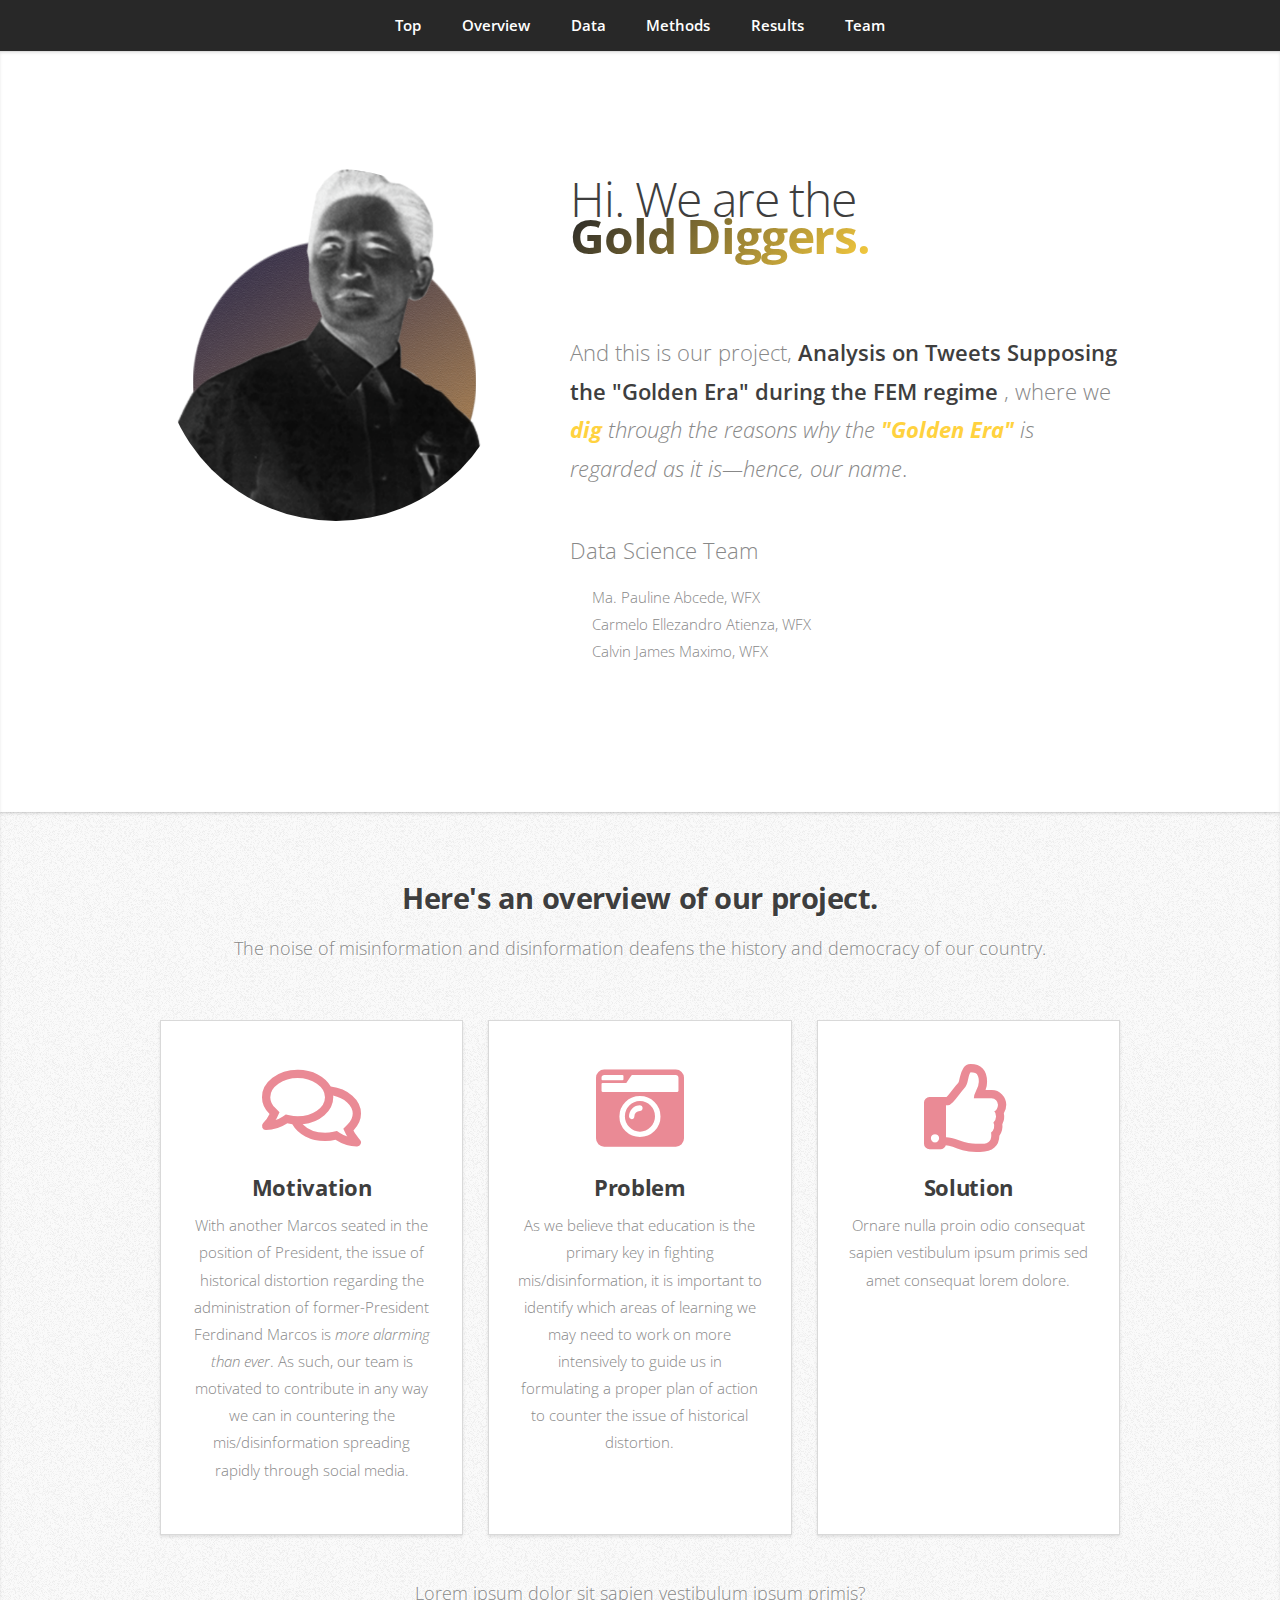
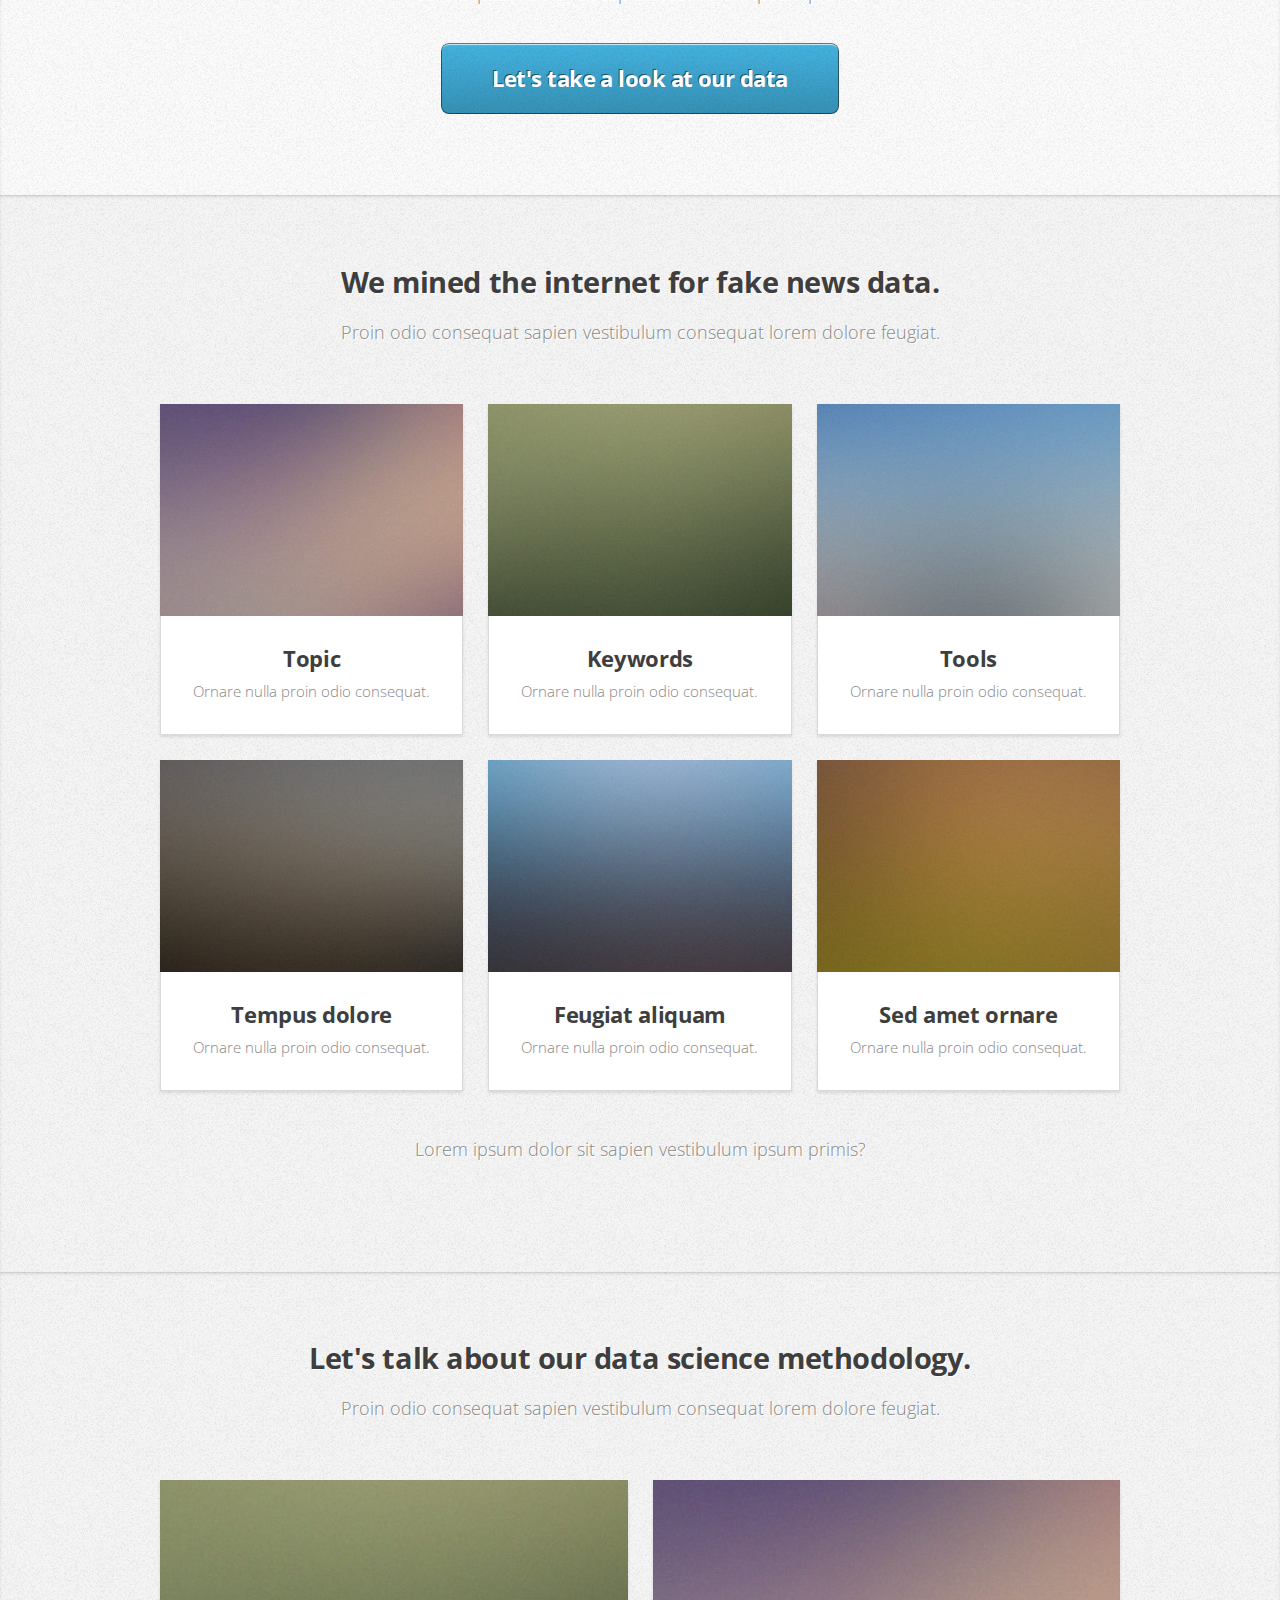
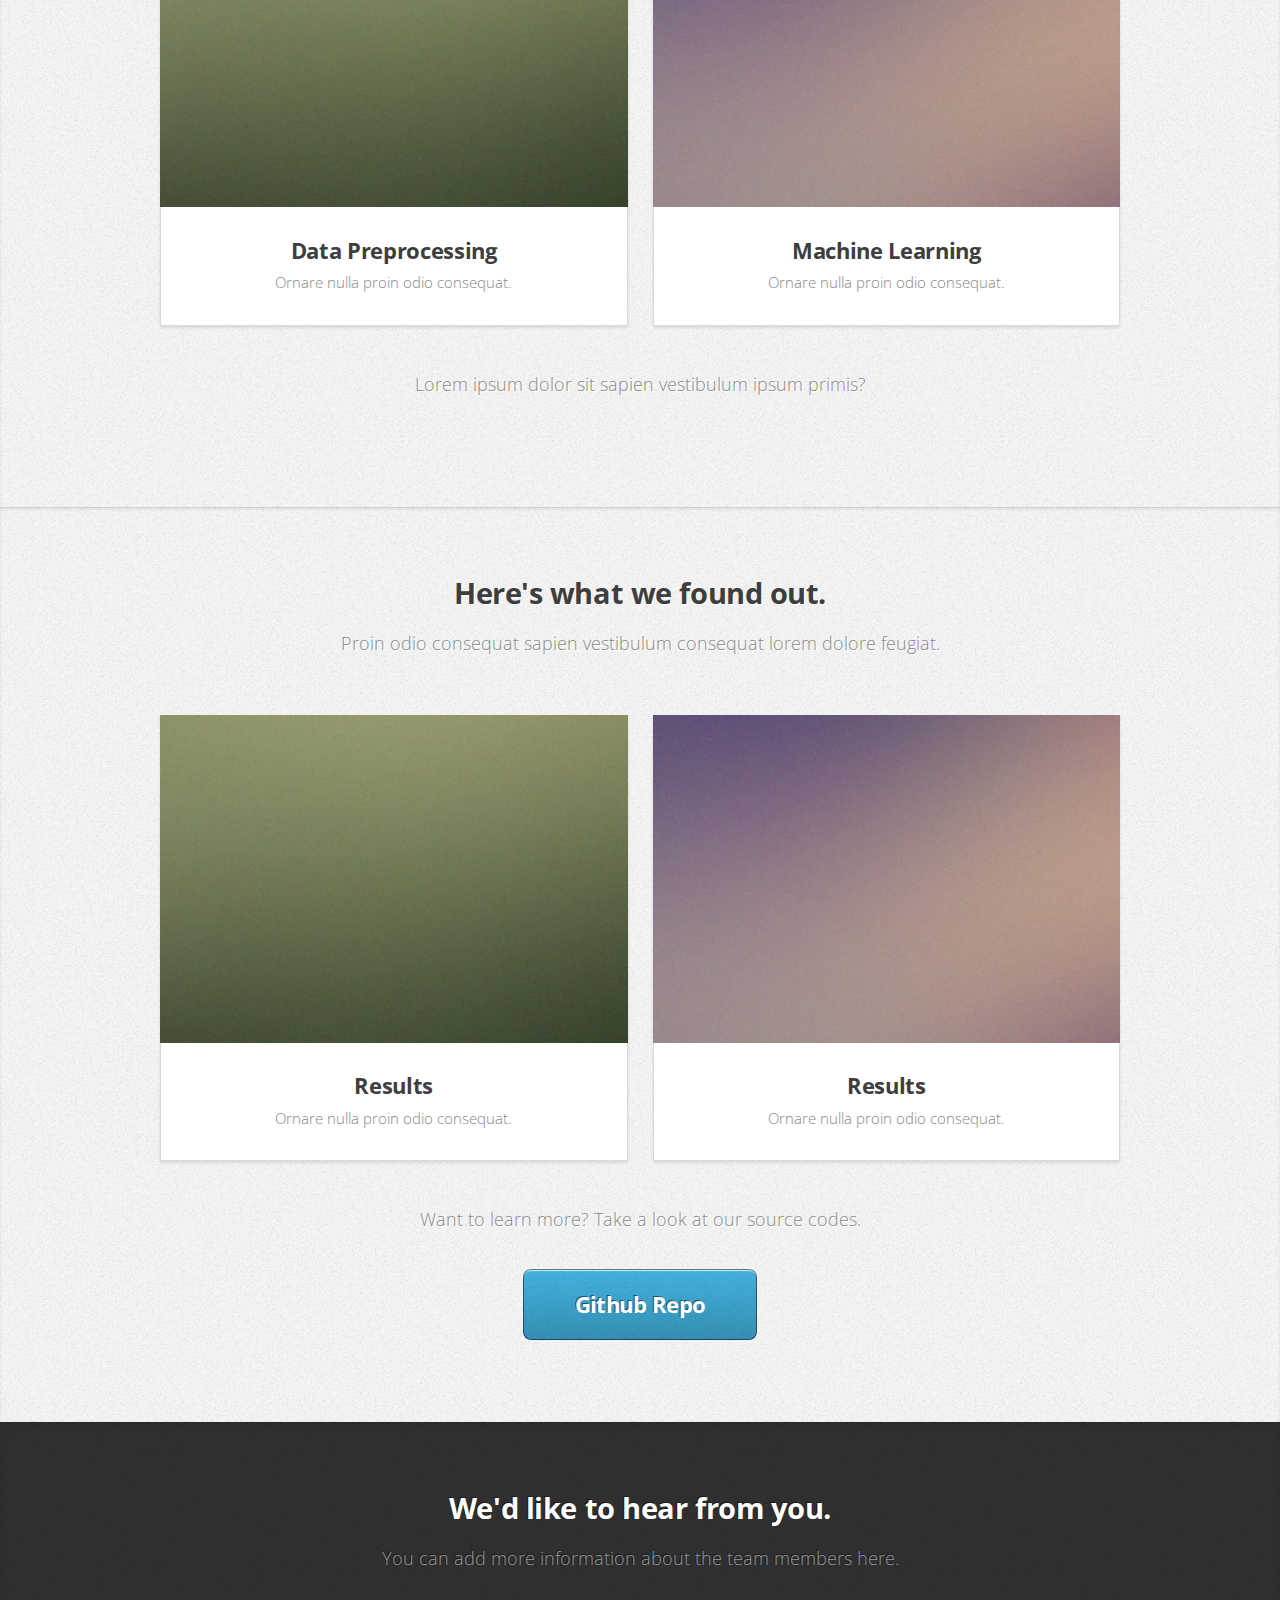
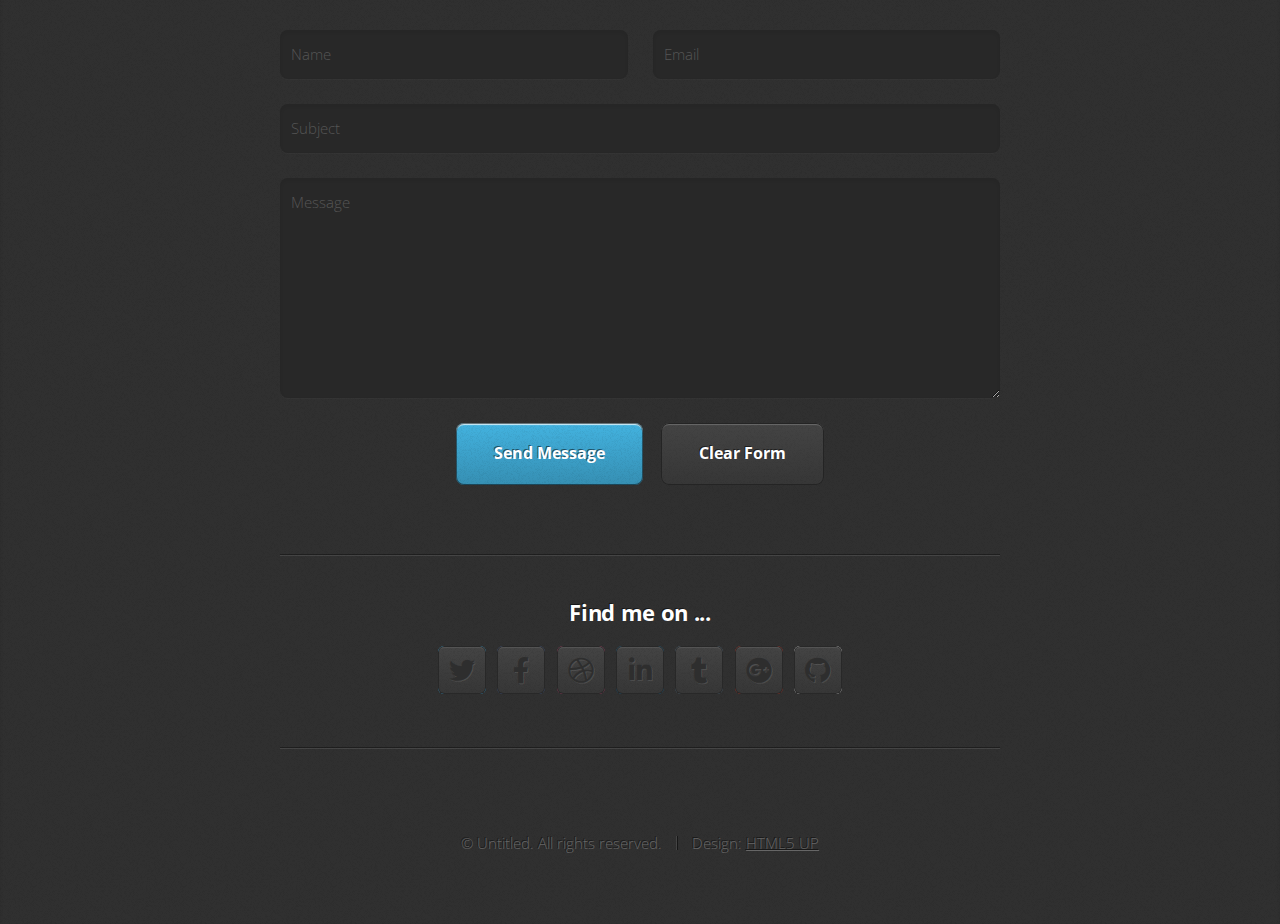
<file: index.html>
<!DOCTYPE HTML>
<!--
	Miniport by HTML5 UP
	html5up.net | @ajlkn
	Free for personal and commercial use under the CCA 3.0 license (html5up.net/license)
-->
<html>
	<head>
		<title>PH Twitter Fake News Analysis</title>
		<meta charset="utf-8" />
		<meta name="viewport" content="width=device-width, initial-scale=1, user-scalable=no" />
		<link rel="stylesheet" href="assets/css/main.css" />
		<link rel="icon" type="image/x-icon" href="images/CS132-LOGO.png">
	</head>
	<body class="is-preload">

		<!-- Nav -->
			<nav id="nav">
				<ul class="container">
					<li><a href="#top">Top</a></li>
					<li><a href="#overview">Overview</a></li>
					<li><a href="#data">Data</a></li>
					<li><a href="#methods">Methods</a></li>
					<li><a href="#results">Results</a></li>
					<li><a href="#team">Team</a></li>
				</ul>
			</nav>

		<!-- Home -->
			<article id="top" class="wrapper style1">
				<div class="container">
					<div class="row">
						<div class="col-4 col-5-large col-12-medium">
							<span class="image fit"><img src="images/CS132-LOGO.png" alt="" /></span>
						</div>
						<div class="col-8 col-7-large col-12-medium">
							<header>
								<h1>Hi. We are the <strong class = "gold-gradient hover-underline-animation">Gold Diggers.</strong></h1>
							</header>
							<p>
								And this is our project, <strong>Analysis on Tweets Supposing the "Golden Era" during the FEM regime </strong>, where we <em><span class = "gold">dig</span> through the reasons why the <span class = "gold">"Golden Era"</span> is regarded as it is—hence, our name</em>. 
							</p>
							<p>Data Science Team</p>
							<ul style="list-style-type:none; margin-top:-30px;">
							  <li>Ma. Pauline Abcede, WFX</li>
							  <li>Carmelo Ellezandro Atienza, WFX</li>
							  <li>Calvin James Maximo, WFX</li>
							</ul>
						</div>
					</div>
				</div>
			</article>

		<!-- Overview -->
			<article id="overview" class="wrapper style2">
				<div class="container">
					<header>
						<h2>Here's an overview of our project.</h2>
						<p>The noise of misinformation and disinformation deafens the history and democracy of our country.</p>
					</header>
					<div class="row aln-center">
						<div class="col-4 col-6-medium col-12-small">
							<section class="box style1" style = "height:100%">
								<span class="icon featured fa-comments"></span>
								<h3>Motivation</h3>
								<p>
									With another Marcos seated in the position of President, the issue of historical distortion regarding the administration of former-President Ferdinand Marcos
									is <em>more alarming than ever</em>. As such, our team is motivated to contribute in any way we can in countering the mis/disinformation spreading rapidly through social media.
								</p>
							</section>
						</div>
						<div class="col-4 col-6-medium col-12-small">
							<section class="box style1" style = "height:100%">
								<span class="icon solid featured fa-camera-retro"></span>
								<h3>Problem</h3>
								<p>As we believe that education is the primary key in fighting mis/disinformation, 
									it is important to identify which areas of learning we may need to work on more intensively to guide us in formulating a proper plan of action to counter the issue of historical distortion. 
								</p>
							</section>
						</div>
						<div class="col-4 col-6-medium col-12-small container">
							<section class="box style1" style = "height:100%">
								<span class="icon featured fa-thumbs-up"></span>
								<h3>Solution</h3>
								<p>Ornare nulla proin odio consequat sapien vestibulum ipsum primis sed amet consequat lorem dolore.</p>
							</section>
						</div>
					</div>
					<footer>
						<p>Lorem ipsum dolor sit sapien vestibulum ipsum primis?</p>
						<a href="#portfolio" class="button large scrolly">Let's take a look at our data</a>
					</footer>
				</div>
			</article>

		<!-- Data -->
			<article id="data" class="wrapper style3">
				<div class="container">
					<header>
						<h2>We mined the internet for fake news data.</h2>
						<p>Proin odio consequat  sapien vestibulum consequat lorem dolore feugiat.</p>
					</header>
					<div class="row">
						<div class="col-4 col-6-medium col-12-small">
							<article class="box style2">
								<a href="#" class="image featured"><img src="images/pic01.jpg" alt="" /></a>
								<h3><a href="#">Topic</a></h3>
								<p>Ornare nulla proin odio consequat.</p>
							</article>
						</div>
						<div class="col-4 col-6-medium col-12-small">
							<article class="box style2">
								<a href="#" class="image featured"><img src="images/pic02.jpg" alt="" /></a>
								<h3><a href="#">Keywords</a></h3>
								<p>Ornare nulla proin odio consequat.</p>
							</article>
						</div>
						<div class="col-4 col-6-medium col-12-small">
							<article class="box style2">
								<a href="#" class="image featured"><img src="images/pic03.jpg" alt="" /></a>
								<h3><a href="#">Tools</a></h3>
								<p>Ornare nulla proin odio consequat.</p>
							</article>
						</div>
						<div class="col-4 col-6-medium col-12-small">
							<article class="box style2">
								<a href="#" class="image featured"><img src="images/pic04.jpg" alt="" /></a>
								<h3><a href="#">Tempus dolore</a></h3>
								<p>Ornare nulla proin odio consequat.</p>
							</article>
						</div>
						<div class="col-4 col-6-medium col-12-small">
							<article class="box style2">
								<a href="#" class="image featured"><img src="images/pic05.jpg" alt="" /></a>
								<h3><a href="#">Feugiat aliquam</a></h3>
								<p>Ornare nulla proin odio consequat.</p>
							</article>
						</div>
						<div class="col-4 col-6-medium col-12-small">
							<article class="box style2">
								<a href="#" class="image featured"><img src="images/pic06.jpg" alt="" /></a>
								<h3><a href="#">Sed amet ornare</a></h3>
								<p>Ornare nulla proin odio consequat.</p>
							</article>
						</div>
					</div>
					<footer>
						<p>Lorem ipsum dolor sit sapien vestibulum ipsum primis?</p>
					</footer>
				</div>
			</article>

			<!-- Methods -->
			<article id="methods" class="wrapper style3">
				<div class="container">
					<header>
						<h2>Let's talk about our data science methodology.</h2>
						<p>Proin odio consequat  sapien vestibulum consequat lorem dolore feugiat.</p>
					</header>
					<div class="row">
						<div class="col-6 col-6-medium col-12-small">
							<article class="box style2">
								<a href="#" class="image featured"><img src="images/pic02.jpg" alt="" /></a>
								<h3><a href="#">Data Preprocessing</a></h3>
								<p>Ornare nulla proin odio consequat.</p>
							</article>
						</div>
						<div class="col-6 col-6-medium col-12-small">
							<article class="box style2">
								<a href="#" class="image featured"><img src="images/pic01.jpg" alt="" /></a>
								<h3><a href="#">Machine Learning</a></h3>
								<p>Ornare nulla proin odio consequat.</p>
							</article>
						</div>
					</div>
					<footer>
						<p>Lorem ipsum dolor sit sapien vestibulum ipsum primis?</p>
					</footer>
				</div>
			</article>

			<!-- Results -->
			<article id="results" class="wrapper style3">
				<div class="container">
					<header>
						<h2>Here's what we found out.</h2>
						<p>Proin odio consequat  sapien vestibulum consequat lorem dolore feugiat.</p>
					</header>
					<div class="row">
						<div class="col-6 col-6-medium col-12-small">
							<article class="box style2">
								<a href="#" class="image featured"><img src="images/pic02.jpg" alt="" /></a>
								<h3><a href="#">Results</a></h3>
								<p>Ornare nulla proin odio consequat.</p>
							</article>
						</div>
						<div class="col-6 col-6-medium col-12-small">
							<article class="box style2">
								<a href="#" class="image featured"><img src="images/pic01.jpg" alt="" /></a>
								<h3><a href="#">Results</a></h3>
								<p>Ornare nulla proin odio consequat.</p>
							</article>
						</div>
					</div>
					<footer>
						<p>Want to learn more? Take a look at our source codes.</p>
						<a href="https://github.com/aritako/cs132-g36" class="button large scrolly">Github Repo</a>
					</footer>
				</div>
			</article>

		<!-- Team -->
			<article id="team" class="wrapper style4">
				<div class="container medium">
					<header>
						<h2>We'd like to hear from you.</h2>
						<p>You can add more information about the team members here.</p>
					</header>
					<div class="row">
						<div class="col-12">
							<form method="post" action="#">
								<div class="row">
									<div class="col-6 col-12-small">
										<input type="text" name="name" id="name" placeholder="Name" />
									</div>
									<div class="col-6 col-12-small">
										<input type="text" name="email" id="email" placeholder="Email" />
									</div>
									<div class="col-12">
										<input type="text" name="subject" id="subject" placeholder="Subject" />
									</div>
									<div class="col-12">
										<textarea name="message" id="message" placeholder="Message"></textarea>
									</div>
									<div class="col-12">
										<ul class="actions">
											<li><input type="submit" value="Send Message" /></li>
											<li><input type="reset" value="Clear Form" class="alt" /></li>
										</ul>
									</div>
								</div>
							</form>
						</div>
						<div class="col-12">
							<hr />
							<h3>Find me on ...</h3>
							<ul class="social">
								<li><a href="#" class="icon brands fa-twitter"><span class="label">Twitter</span></a></li>
								<li><a href="#" class="icon brands fa-facebook-f"><span class="label">Facebook</span></a></li>
								<li><a href="#" class="icon brands fa-dribbble"><span class="label">Dribbble</span></a></li>
								<li><a href="#" class="icon brands fa-linkedin-in"><span class="label">LinkedIn</span></a></li>
								<li><a href="#" class="icon brands fa-tumblr"><span class="label">Tumblr</span></a></li>
								<li><a href="#" class="icon brands fa-google-plus"><span class="label">Google+</span></a></li>
								<li><a href="#" class="icon brands fa-github"><span class="label">Github</span></a></li>
								<!--
								<li><a href="#" class="icon solid fa-rss"><span>RSS</span></a></li>
								<li><a href="#" class="icon brands fa-instagram"><span>Instagram</span></a></li>
								<li><a href="#" class="icon brands fa-foursquare"><span>Foursquare</span></a></li>
								<li><a href="#" class="icon brands fa-skype"><span>Skype</span></a></li>
								<li><a href="#" class="icon brands fa-soundcloud"><span>Soundcloud</span></a></li>
								<li><a href="#" class="icon brands fa-youtube"><span>YouTube</span></a></li>
								<li><a href="#" class="icon brands fa-blogger"><span>Blogger</span></a></li>
								<li><a href="#" class="icon brands fa-flickr"><span>Flickr</span></a></li>
								<li><a href="#" class="icon brands fa-vimeo"><span>Vimeo</span></a></li>
								-->
							</ul>
							<hr />
						</div>
					</div>
					<footer>
						<ul id="copyright">
							<li>&copy; Untitled. All rights reserved.</li><li>Design: <a href="http://html5up.net">HTML5 UP</a></li>
						</ul>
					</footer>
				</div>
			</article>

		<!-- Scripts -->
			<script src="assets/js/jquery.min.js"></script>
			<script src="assets/js/jquery.scrolly.min.js"></script>
			<script src="assets/js/browser.min.js"></script>
			<script src="assets/js/breakpoints.min.js"></script>
			<script src="assets/js/util.js"></script>
			<script src="assets/js/main.js"></script>

	</body>
</html>
</file>
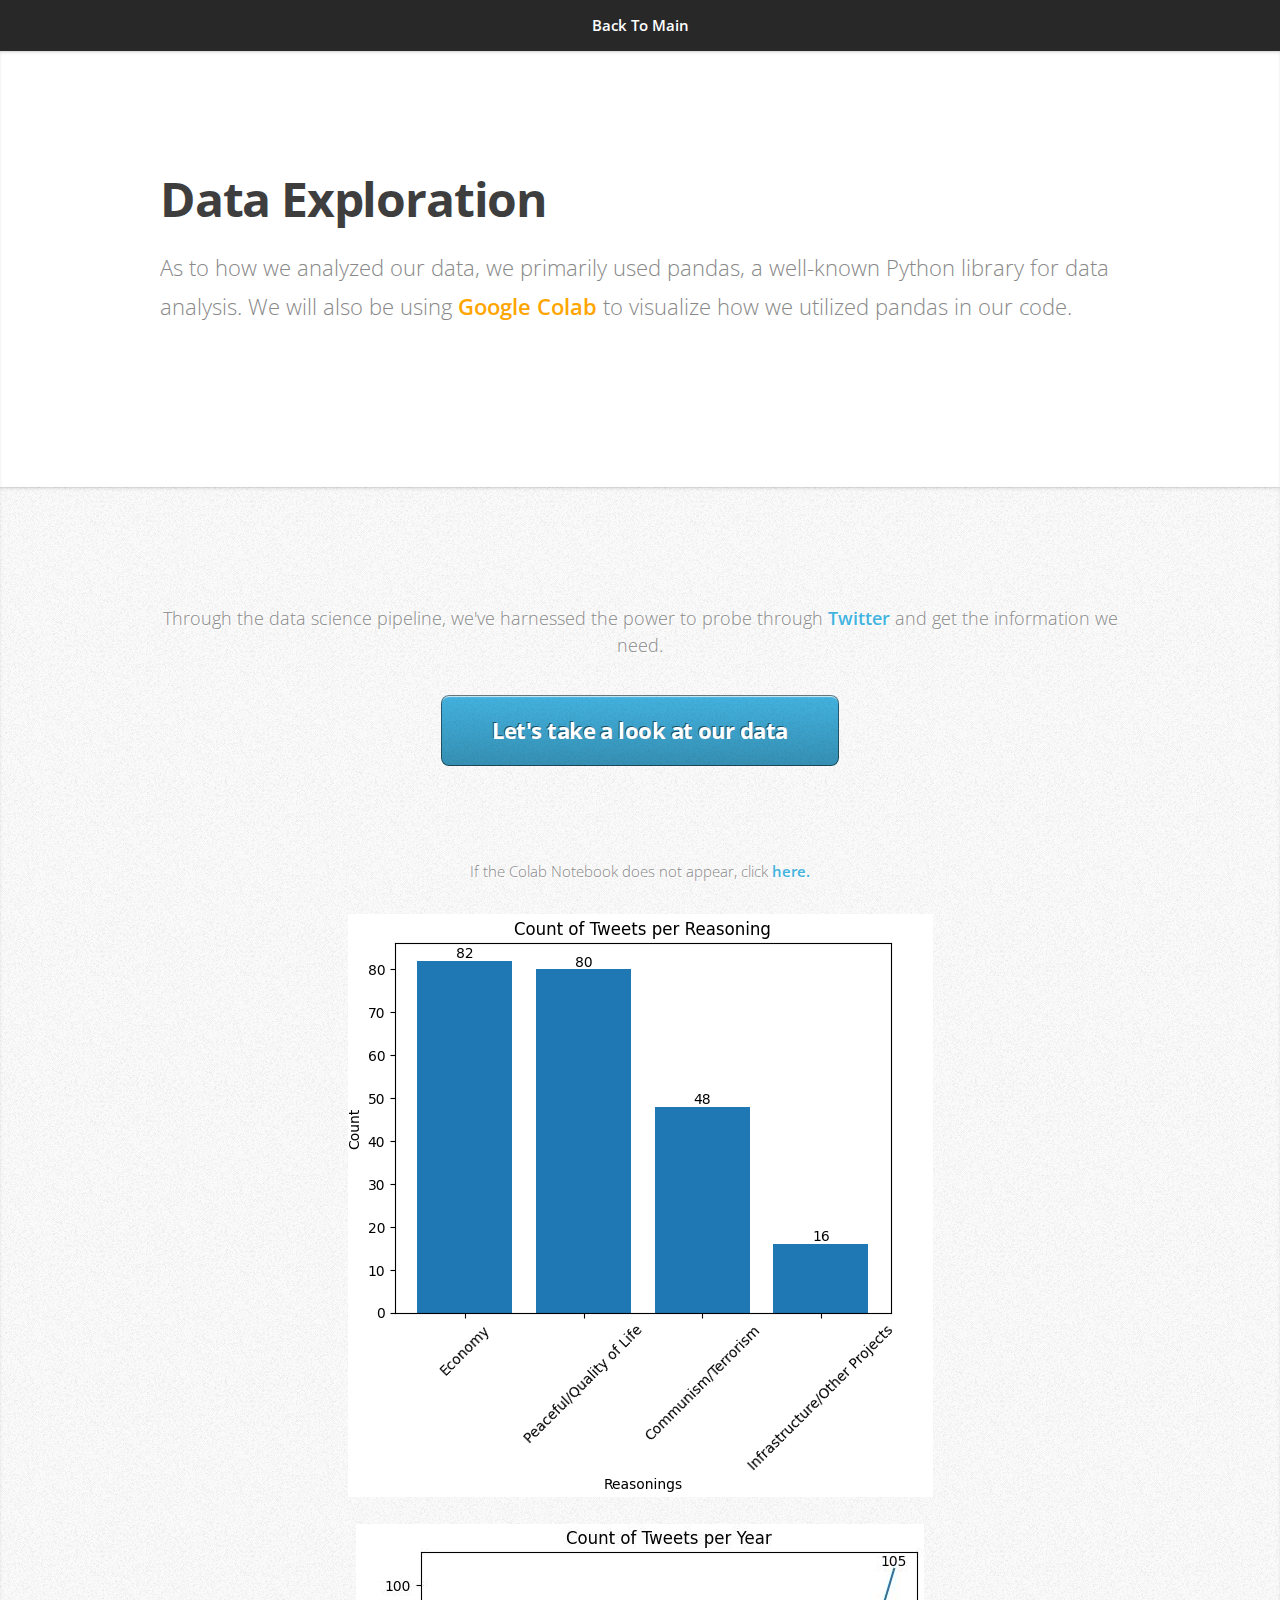
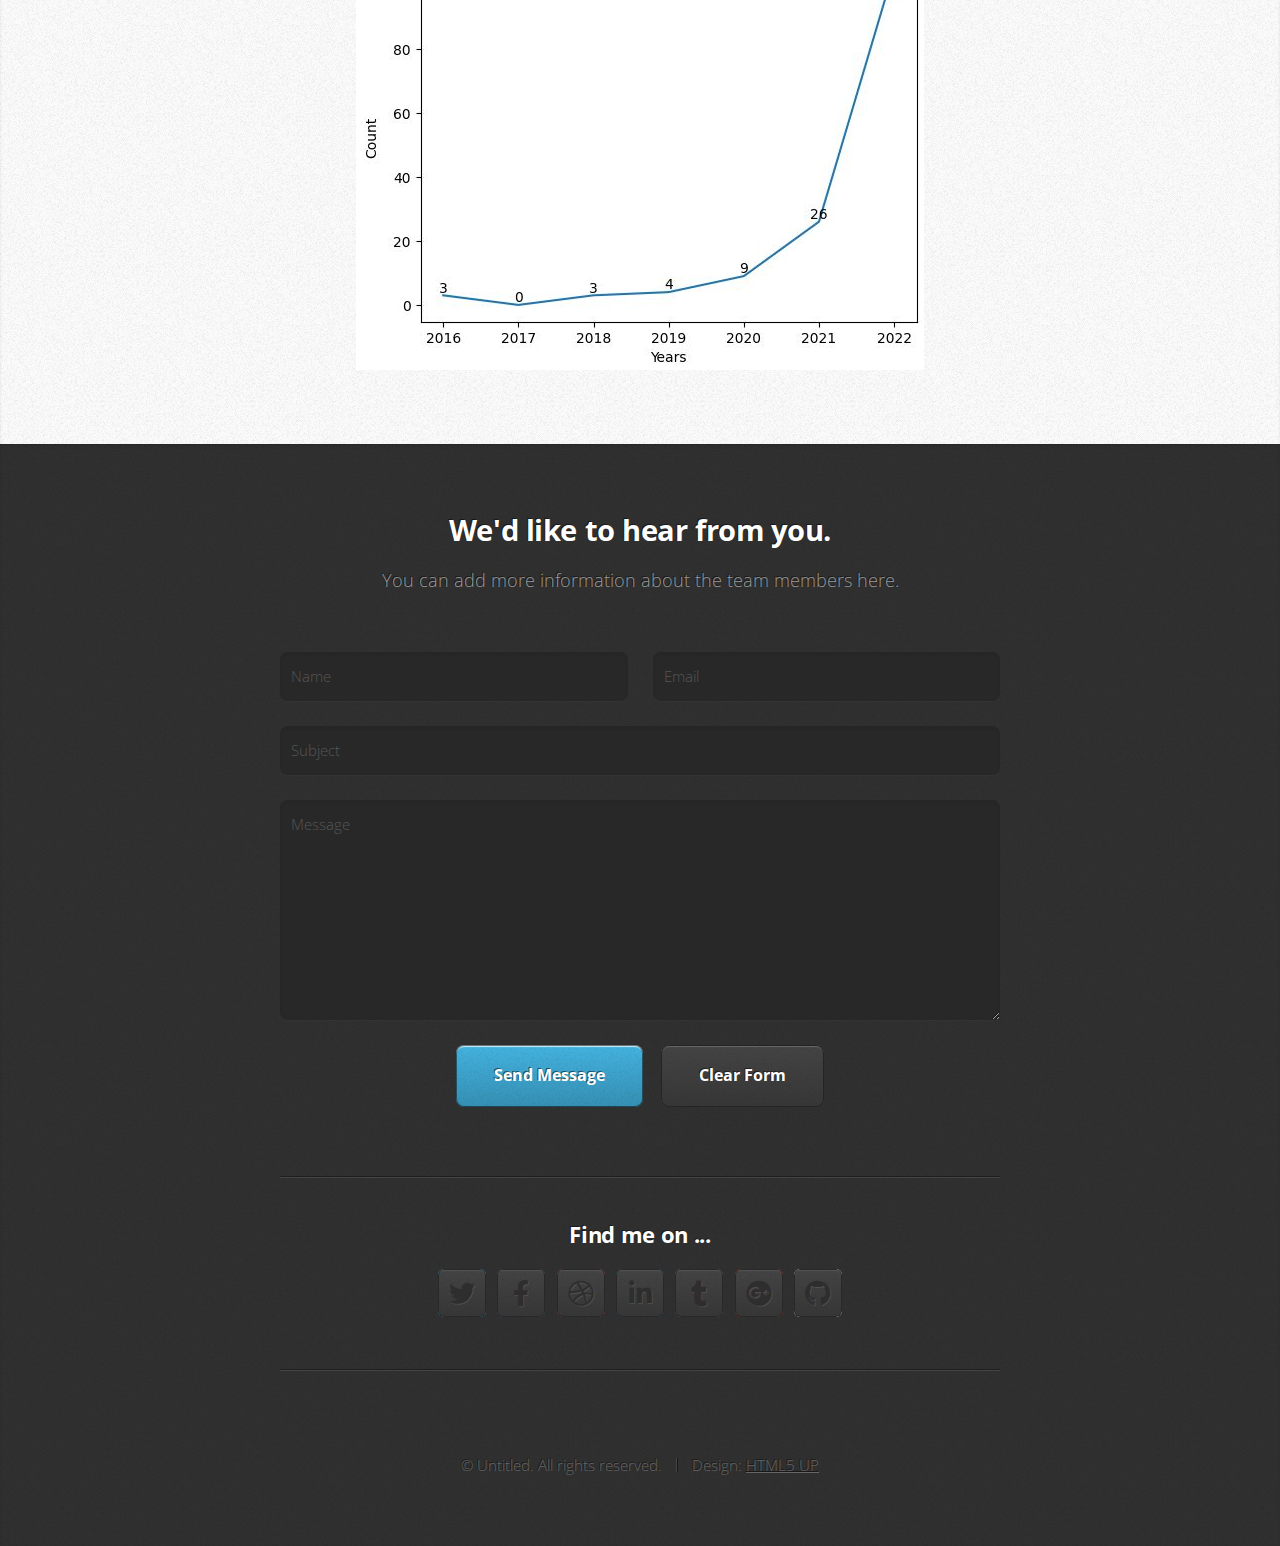
<file: data_exploration.html>
<!DOCTYPE HTML>
<!--
	Miniport by HTML5 UP
	html5up.net | @ajlkn
	Free for personal and commercial use under the CCA 3.0 license (html5up.net/license)
-->
<html>
	<head>
		<title>PH Twitter Fake News Analysis</title>
		<meta charset="utf-8" />
		<meta name="viewport" content="width=device-width, initial-scale=1, user-scalable=no" />
		<link rel="stylesheet" href="assets/css/main.css" />
		<link rel="icon" type="image/x-icon" href="images/CS132-LOGO.png">
	</head>
	<style type="text/css">
		/* Set width to 600px, and center box */
		.gist {
		margin-left: auto;
		margin-right: auto;
		width: 100% !important;
		height: 500px;
		}
		
		/* Limit height and width of script box, and enable scrollbars */
		.gist-data {
			height:250px;
			overflow-y: visible;
			width: 100%;
			height: 500px;
			overflow-x: visible;
		}
	</style>
	<body class="is-preload">

		<!-- Nav -->
			<nav id="nav">
				<ul class="container">
					<li><a href="index.html#methods">Back To Main</a></li>
				</ul>
			</nav>

		<!-- Home -->
			<article id="top" class="wrapper style1">
				<div class="container">
					<div class="row">
						<h1><strong>Data Exploration</strong></h1>
					</div>
					<div class="row">
						<p>As to how we analyzed our data, we primarily used <code>pandas</code>, 
							a well-known Python library for data analysis. We will also be using 
							<span style = "color:orange;font-weight: 600;">Google Colab</span> to visualize
							how we utilized <code>pandas</code> in our code.
						</p>
					</div>
				</div>
			</article>
			
		<!-- Overview -->
			<article id="overview" class="wrapper style2" >
				<div class="container">
					<footer>
						<p>Through the data science pipeline, we've harnessed the power to probe through 
							<a href = "https://twitter.com/home" style = "text-decoration: none; font-weight: 600;">Twitter</a> 
							and get the information we need.
						</p>
						<a href="https://docs.google.com/spreadsheets/d/1MHcIRTNmKmb6DngndRu0EYCh4d4RrkaeGGLXeOc9lug/edit?usp=sharing" class="button large scrolly">Let's take a look at our data</a>
						<br><br>
					</footer>


					<div class="row aln-center">
							<script src="https://gist.github.com/aritako/6c756e6d8200087c8fc91480f33b26e3.js" ></script>
					</div>
					<br><br><br>
					<div class="row aln-center">
						<p>If the Colab Notebook does not appear, click <a href = "https://colab.research.google.com/gist/aritako/6c756e6d8200087c8fc91480f33b26e3/group-36-data-exploration.ipynb" style = "text-decoration: none; font-weight: 600;">here.</a></p>
					</div>
					<div class="row aln-center">
						<img src = 'images/bar_graph.jpg'>
					</div>
					<br>
					<div class="row aln-center">
						<img src = 'images/line_graph.JPG'>
					</div>
				</div>
			</article>
			<!--
			<article id="overview" class="wrapper style2">
				<header>
					<h2>Preprocessing</h2>
					<p>Before we can derive valuable information from our collected data, 
						we must preprocess our data to make it suitable for analysis.
						Note that these expound upon the decisions we made in explorating the data
						on our Colab notebook.
					</p>
				</header>
				<div class="row aln-center">
					<div class="col-4 col-6-medium col-12-small" id ="prob-form-box">
						<section class="box style1" style = "height:100%">
							<h3>Null Columns</h3>
							<h3 class = "prob-form">
								First, we identified the columns which contained empty cells (shown in the output). Then, we decided to drop these columns since we will not be able to obtain any notable data from them.
							</h3>
							<br>
							<h3>Imputing Null Values</h3>
							<h3 class = "prob-form">
								We first identified which columns our missing values belonged to. After discovering that they belonged to the “Location”, “Rating”, and “Remarks” columns, we decided to fill out the empty cells in our “Location” and “Remarks” with “N/A” values since it is possible to not have values for these columns. Meanwhile, for missing values in the “Rating” column, since there are only 2 of them, we manually went back to these samples and filled in these cells with their appropriate values.
							</h3>
						</section>
					</div>
				</div>
				<div class="row aln-center">
					<div class="col-4 col-6-medium col-12-small" id ="prob-form-box">
						<section class="box style1" style = "height:100%">
							<h3>Hypothesis</h3>
							<h3 class = "prob-form">
								The dis/misinformative tweets were <span class = "gold">most likely to claim the strong government opposition against communism</span> during the FEM regime, 
								which led to the supposed “Golden era.”
							</h3>
						</section>
					</div>
				</div>
				<div class="row aln-center">
					<div class="col-4 col-6-medium col-12-small" id ="prob-form-box">
						<section class="box style1" style = "height:100%">
							<h3>Null Hypothesis</h3>
							<h3 class = "prob-form">
								The dis/misinformative tweets were <span class = "gold">equally likely to claim various reasons </span>that led to the supposed “Golden era” during the FEM regime.
							</h3>
						</section>
					</div>
				</div>
				<div class="row aln-center">
					<div class="col-4 col-6-medium col-12-small" id ="prob-form-box">
						<section class="box style1" style = "height:100%">
							<h3>Solution</h3>
							<h3 class = "prob-form">
								Collect dis/misinformative tweets, identify each tweet's main reason for their claim, and tally and rank their reasons according to frequency.
							</h3>
						</section>
					</div>
				</div>
			</article>
			-->
		<!-- Team -->
			<article id="team" class="wrapper style4">
				<div class="container medium">
					<header>
						<h2>We'd like to hear from you.</h2>
						<p>You can add more information about the team members here.</p>
					</header>
					<div class="row">
						<div class="col-12">
							<form method="post" action="#">
								<div class="row">
									<div class="col-6 col-12-small">
										<input type="text" name="name" id="name" placeholder="Name" />
									</div>
									<div class="col-6 col-12-small">
										<input type="text" name="email" id="email" placeholder="Email" />
									</div>
									<div class="col-12">
										<input type="text" name="subject" id="subject" placeholder="Subject" />
									</div>
									<div class="col-12">
										<textarea name="message" id="message" placeholder="Message"></textarea>
									</div>
									<div class="col-12">
										<ul class="actions">
											<li><input type="submit" value="Send Message" /></li>
											<li><input type="reset" value="Clear Form" class="alt" /></li>
										</ul>
									</div>
								</div>
							</form>
						</div>
						<div class="col-12">
							<hr />
							<h3>Find me on ...</h3>
							<ul class="social">
								<li><a href="#" class="icon brands fa-twitter"><span class="label">Twitter</span></a></li>
								<li><a href="#" class="icon brands fa-facebook-f"><span class="label">Facebook</span></a></li>
								<li><a href="#" class="icon brands fa-dribbble"><span class="label">Dribbble</span></a></li>
								<li><a href="#" class="icon brands fa-linkedin-in"><span class="label">LinkedIn</span></a></li>
								<li><a href="#" class="icon brands fa-tumblr"><span class="label">Tumblr</span></a></li>
								<li><a href="#" class="icon brands fa-google-plus"><span class="label">Google+</span></a></li>
								<li><a href="#" class="icon brands fa-github"><span class="label">Github</span></a></li>
								<!--
								<li><a href="#" class="icon solid fa-rss"><span>RSS</span></a></li>
								<li><a href="#" class="icon brands fa-instagram"><span>Instagram</span></a></li>
								<li><a href="#" class="icon brands fa-foursquare"><span>Foursquare</span></a></li>
								<li><a href="#" class="icon brands fa-skype"><span>Skype</span></a></li>
								<li><a href="#" class="icon brands fa-soundcloud"><span>Soundcloud</span></a></li>
								<li><a href="#" class="icon brands fa-youtube"><span>YouTube</span></a></li>
								<li><a href="#" class="icon brands fa-blogger"><span>Blogger</span></a></li>
								<li><a href="#" class="icon brands fa-flickr"><span>Flickr</span></a></li>
								<li><a href="#" class="icon brands fa-vimeo"><span>Vimeo</span></a></li>
								-->
							</ul>
							<hr />
						</div>
					</div>
					<footer>
						<ul id="copyright">
							<li>&copy; Untitled. All rights reserved.</li><li>Design: <a href="http://html5up.net">HTML5 UP</a></li>
						</ul>
					</footer>
				</div>
			</article>

		<!-- Scripts -->
			<script src="assets/js/jquery.min.js"></script>
			<script src="assets/js/jquery.scrolly.min.js"></script>
			<script src="assets/js/browser.min.js"></script>
			<script src="assets/js/breakpoints.min.js"></script>
			<script src="assets/js/util.js"></script>
			<script src="assets/js/main.js"></script>

	</body>
</html>
</file>
<file: assets/css/main.css>
@import url("https://fonts.googleapis.com/css?family=Open+Sans:300,300italic,600,600italic,700");
@import url("fontawesome-all.min.css");

/*
	Miniport by HTML5 UP
	html5up.net | @ajlkn
	Free for personal and commercial use under the CCA 3.0 license (html5up.net/license)
*/

/*Custom CSS made by team*/
.gold{
	color: #ffd23f;
	font-weight: bold;
}

.gold-gradient{
	background: -webkit-linear-gradient(-45deg,#282828, #ffd23f);
	-webkit-background-clip: text;
	-webkit-text-fill-color: transparent;
}

.hover-underline-animation {
	display: inline-block;
	position: relative;
	padding: 10px 0 25px 0;
}

	.hover-underline-animation:after {
		content: '';
		position: absolute;
		width: 100%;
		transform: scaleX(0);
		height: 4px;
		bottom: 0;
		left: 0;
		background: -webkit-linear-gradient(-30deg,#282828, #ffd23f);
		transform-origin: bottom right;
		transition: transform 0.25s ease-out;
	}
  
	.hover-underline-animation:hover:after {
		transform: scaleX(1);
		transform-origin: bottom left;
	}

/*END*/
html, body, div, span, applet, object,
iframe, h1, h2, h3, h4, h5, h6, p, blockquote,
pre, a, abbr, acronym, address, big, cite,
code, del, dfn, em, img, ins, kbd, q, s, samp,
small, strike, strong, sub, sup, tt, var, b,
u, i, center, dl, dt, dd, ol, ul, li, fieldset,
form, label, legend, table, caption, tbody,
tfoot, thead, tr, th, td, article, aside,
canvas, details, embed, figure, figcaption,
footer, header, hgroup, menu, nav, output, ruby,
section, summary, time, mark, audio, video {
	margin: 0;
	padding: 0;
	border: 0;
	font-size: 100%;
	font: inherit;
	vertical-align: baseline;}

article, aside, details, figcaption, figure,
footer, header, hgroup, menu, nav, section {
	display: block;}

body {
	line-height: 1;
}

ol, ul {
	list-style: none;
}

blockquote, q {
	quotes: none;
}

	blockquote:before, blockquote:after, q:before, q:after {
		content: '';
		content: none;
	}

table {
	border-collapse: collapse;
	border-spacing: 0;
}

body {
	-webkit-text-size-adjust: none;
}

mark {
	background-color: transparent;
	color: inherit;
}

input::-moz-focus-inner {
	border: 0;
	padding: 0;
}

input, select, textarea {
	-moz-appearance: none;
	-webkit-appearance: none;
	-ms-appearance: none;
	appearance: none;
}

/* Basic */

	html {
		box-sizing: border-box;
	}

	*, *:before, *:after {
		box-sizing: inherit;
	}

	body {
		padding-top: 3.5em;
	}

		body.is-preload *, body.is-preload *:before, body.is-preload *:after {
			-moz-animation: none !important;
			-webkit-animation: none !important;
			-ms-animation: none !important;
			animation: none !important;
			-moz-transition: none !important;
			-webkit-transition: none !important;
			-ms-transition: none !important;
			transition: none !important;
		}

	body, input, textarea, select {
		font-family: 'Open Sans', sans-serif;
		line-height: 1.85em;
		color: #888;
		font-weight: 300;
		font-size: 13pt;
	}

	a {
		-moz-transition: color .2s ease-in-out;
		-webkit-transition: color .2s ease-in-out;
		-ms-transition: color .2s ease-in-out;
		transition: color .2s ease-in-out;
		color: #43B3E0;
		text-decoration: underline;
	}

		a:hover {
			color: #43bff0 !important;
		}

		a img {
			border: 0;
		}

	b, strong {
		font-weight: 600;
		color: #3e3e3e;
	}

	i, em {
		font-style: italic;
	}

	sub {
		position: relative;
		top: 0.5em;
		font-size: 0.8em;
	}

	sup {
		position: relative;
		top: -0.5em;
		font-size: 0.8em;
	}

	blockquote {
		border-left: solid 0.75em #eee;
		padding: 1em 0 1em 1.5em;
		font-style: italic;
	}

	h1, h2, h3, h4, h5, h6 {
		color: #3e3e3e;
		margin: 0 0 0.75em 0;
	}

	h1 a, h2 a, h3 a, h4 a, h5 a, h6 a {
		text-decoration: none;
		color: inherit;
	}

	h2, h3, h4, h5, h6 {
		font-weight: 700;
	}

	h1 {
		font-size: 3.25em;
		letter-spacing: -0.025em;
		font-weight: 300;
	}

		h1 strong {
			font-weight: 700;
		}

	h2 {
		font-size: 2em;
		letter-spacing: -0.015em;
	}

	h3 {
		font-size: 1.5em;
		letter-spacing: -0.015em;
	}

	em, i {
		font-style: italic;
	}

	br.clear {
		clear: both;
	}

	hr {
		border: 0;
		border-top: solid 1px #444;
		border-top-color: rgba(0, 0, 0, 0.35);
		box-shadow: 0px 1px 0px 0px rgba(255, 255, 255, 0.1);
		height: 1px;
		margin: 3em 0;
	}

	p, ul, ol, dl, table {
		margin-bottom: 2em;
	}

	header {
		margin: 0 0 3em 0;
	}

		header > p {
			font-size: 1.25em;
			margin: 0;
		}

	footer {
		margin: 3em 0 0 0;
	}

		footer > p {
			font-size: 1.25em;
		}

/* Container */

	.container {
		margin: 0 auto;
		max-width: calc(100% - 50px);
		width: 1200px;
	}

		.container.medium {
			width: 900px;
		}

		@media screen and (max-width: 1680px) {

			.container {
				width: 1200px;
			}

				.container.medium {
					width: 900px;
				}

		}

		@media screen and (max-width: 1280px) {

			.container {
				width: 960px;
			}

				.container.medium {
					width: 720px;
				}

		}

		@media screen and (max-width: 980px) {

			.container {
				width: 100%;
			}

				.container.medium {
					width: 75%;
				}

		}

		@media screen and (max-width: 736px) {

			.container {
				width: 100%;
				max-width: calc(100% - 30px);
			}

				.container.medium {
					width: 100%;
				}

		}

/* Row */

	.row {
		display: flex;
		flex-wrap: wrap;
		box-sizing: border-box;
		align-items: stretch;
	}

		.row > * {
			box-sizing: border-box;
		}

		.row.gtr-uniform > * > :last-child {
			margin-bottom: 0;
		}

		.row.aln-left {
			justify-content: flex-start;
		}

		.row.aln-center {
			justify-content: center;
		}

		.row.aln-right {
			justify-content: flex-end;
		}

		.row.aln-top {
			align-items: flex-start;
		}

		.row.aln-middle {
			align-items: center;
		}

		.row.aln-bottom {
			align-items: flex-end;
		}

		.row > .imp {
			order: -1;
		}

		.row > .col-1 {
			width: 8.33333%;
		}

		.row > .off-1 {
			margin-left: 8.33333%;
		}

		.row > .col-2 {
			width: 16.66667%;
		}

		.row > .off-2 {
			margin-left: 16.66667%;
		}

		.row > .col-3 {
			width: 25%;
		}

		.row > .off-3 {
			margin-left: 25%;
		}

		.row > .col-4 {
			width: 33.33333%;
		}

		.row > .off-4 {
			margin-left: 33.33333%;
		}

		.row > .col-5 {
			width: 41.66667%;
		}

		.row > .off-5 {
			margin-left: 41.66667%;
		}

		.row > .col-6 {
			width: 50%;
		}

		.row > .off-6 {
			margin-left: 50%;
		}

		.row > .col-7 {
			width: 58.33333%;
		}

		.row > .off-7 {
			margin-left: 58.33333%;
		}

		.row > .col-8 {
			width: 66.66667%;
		}

		.row > .off-8 {
			margin-left: 66.66667%;
		}

		.row > .col-9 {
			width: 75%;
		}

		.row > .off-9 {
			margin-left: 75%;
		}

		.row > .col-10 {
			width: 83.33333%;
		}

		.row > .off-10 {
			margin-left: 83.33333%;
		}

		.row > .col-11 {
			width: 91.66667%;
		}

		.row > .off-11 {
			margin-left: 91.66667%;
		}

		.row > .col-12 {
			width: 100%;
		}

		.row > .off-12 {
			margin-left: 100%;
		}

		.row.gtr-0 {
			margin-top: 0px;
			margin-left: 0px;
		}

			.row.gtr-0 > * {
				padding: 0px 0 0 0px;
			}

			.row.gtr-0.gtr-uniform {
				margin-top: 0px;
			}

				.row.gtr-0.gtr-uniform > * {
					padding-top: 0px;
				}

		.row.gtr-25 {
			margin-top: -6.25px;
			margin-left: -6.25px;
		}

			.row.gtr-25 > * {
				padding: 6.25px 0 0 6.25px;
			}

			.row.gtr-25.gtr-uniform {
				margin-top: -6.25px;
			}

				.row.gtr-25.gtr-uniform > * {
					padding-top: 6.25px;
				}

		.row.gtr-50 {
			margin-top: -12.5px;
			margin-left: -12.5px;
		}

			.row.gtr-50 > * {
				padding: 12.5px 0 0 12.5px;
			}

			.row.gtr-50.gtr-uniform {
				margin-top: -12.5px;
			}

				.row.gtr-50.gtr-uniform > * {
					padding-top: 12.5px;
				}

		.row {
			margin-top: -25px;
			margin-left: -25px;
		}

			.row > * {
				padding: 25px 0 0 25px;
			}

			.row.gtr-uniform {
				margin-top: -25px;
			}

				.row.gtr-uniform > * {
					padding-top: 25px;
				}

		.row.gtr-150 {
			margin-top: -37.5px;
			margin-left: -37.5px;
		}

			.row.gtr-150 > * {
				padding: 37.5px 0 0 37.5px;
			}

			.row.gtr-150.gtr-uniform {
				margin-top: -37.5px;
			}

				.row.gtr-150.gtr-uniform > * {
					padding-top: 37.5px;
				}

		.row.gtr-200 {
			margin-top: -50px;
			margin-left: -50px;
		}

			.row.gtr-200 > * {
				padding: 50px 0 0 50px;
			}

			.row.gtr-200.gtr-uniform {
				margin-top: -50px;
			}

				.row.gtr-200.gtr-uniform > * {
					padding-top: 50px;
				}

		@media screen and (max-width: 1680px) {

			.row {
				display: flex;
				flex-wrap: wrap;
				box-sizing: border-box;
				align-items: stretch;
			}

				.row > * {
					box-sizing: border-box;
				}

				.row.gtr-uniform > * > :last-child {
					margin-bottom: 0;
				}

				.row.aln-left {
					justify-content: flex-start;
				}

				.row.aln-center {
					justify-content: center;
				}

				.row.aln-right {
					justify-content: flex-end;
				}

				.row.aln-top {
					align-items: flex-start;
				}

				.row.aln-middle {
					align-items: center;
				}

				.row.aln-bottom {
					align-items: flex-end;
				}

				.row > .imp-xlarge {
					order: -1;
				}

				.row > .col-1-xlarge {
					width: 8.33333%;
				}

				.row > .off-1-xlarge {
					margin-left: 8.33333%;
				}

				.row > .col-2-xlarge {
					width: 16.66667%;
				}

				.row > .off-2-xlarge {
					margin-left: 16.66667%;
				}

				.row > .col-3-xlarge {
					width: 25%;
				}

				.row > .off-3-xlarge {
					margin-left: 25%;
				}

				.row > .col-4-xlarge {
					width: 33.33333%;
				}

				.row > .off-4-xlarge {
					margin-left: 33.33333%;
				}

				.row > .col-5-xlarge {
					width: 41.66667%;
				}

				.row > .off-5-xlarge {
					margin-left: 41.66667%;
				}

				.row > .col-6-xlarge {
					width: 50%;
				}

				.row > .off-6-xlarge {
					margin-left: 50%;
				}

				.row > .col-7-xlarge {
					width: 58.33333%;
				}

				.row > .off-7-xlarge {
					margin-left: 58.33333%;
				}

				.row > .col-8-xlarge {
					width: 66.66667%;
				}

				.row > .off-8-xlarge {
					margin-left: 66.66667%;
				}

				.row > .col-9-xlarge {
					width: 75%;
				}

				.row > .off-9-xlarge {
					margin-left: 75%;
				}

				.row > .col-10-xlarge {
					width: 83.33333%;
				}

				.row > .off-10-xlarge {
					margin-left: 83.33333%;
				}

				.row > .col-11-xlarge {
					width: 91.66667%;
				}

				.row > .off-11-xlarge {
					margin-left: 91.66667%;
				}

				.row > .col-12-xlarge {
					width: 100%;
				}

				.row > .off-12-xlarge {
					margin-left: 100%;
				}

				.row.gtr-0 {
					margin-top: 0px;
					margin-left: 0px;
				}

					.row.gtr-0 > * {
						padding: 0px 0 0 0px;
					}

					.row.gtr-0.gtr-uniform {
						margin-top: 0px;
					}

						.row.gtr-0.gtr-uniform > * {
							padding-top: 0px;
						}

				.row.gtr-25 {
					margin-top: -6.25px;
					margin-left: -6.25px;
				}

					.row.gtr-25 > * {
						padding: 6.25px 0 0 6.25px;
					}

					.row.gtr-25.gtr-uniform {
						margin-top: -6.25px;
					}

						.row.gtr-25.gtr-uniform > * {
							padding-top: 6.25px;
						}

				.row.gtr-50 {
					margin-top: -12.5px;
					margin-left: -12.5px;
				}

					.row.gtr-50 > * {
						padding: 12.5px 0 0 12.5px;
					}

					.row.gtr-50.gtr-uniform {
						margin-top: -12.5px;
					}

						.row.gtr-50.gtr-uniform > * {
							padding-top: 12.5px;
						}

				.row {
					margin-top: -25px;
					margin-left: -25px;
				}

					.row > * {
						padding: 25px 0 0 25px;
					}

					.row.gtr-uniform {
						margin-top: -25px;
					}

						.row.gtr-uniform > * {
							padding-top: 25px;
						}

				.row.gtr-150 {
					margin-top: -37.5px;
					margin-left: -37.5px;
				}

					.row.gtr-150 > * {
						padding: 37.5px 0 0 37.5px;
					}

					.row.gtr-150.gtr-uniform {
						margin-top: -37.5px;
					}

						.row.gtr-150.gtr-uniform > * {
							padding-top: 37.5px;
						}

				.row.gtr-200 {
					margin-top: -50px;
					margin-left: -50px;
				}

					.row.gtr-200 > * {
						padding: 50px 0 0 50px;
					}

					.row.gtr-200.gtr-uniform {
						margin-top: -50px;
					}

						.row.gtr-200.gtr-uniform > * {
							padding-top: 50px;
						}

		}

		@media screen and (max-width: 1280px) {

			.row {
				display: flex;
				flex-wrap: wrap;
				box-sizing: border-box;
				align-items: stretch;
			}

				.row > * {
					box-sizing: border-box;
				}

				.row.gtr-uniform > * > :last-child {
					margin-bottom: 0;
				}

				.row.aln-left {
					justify-content: flex-start;
				}

				.row.aln-center {
					justify-content: center;
				}

				.row.aln-right {
					justify-content: flex-end;
				}

				.row.aln-top {
					align-items: flex-start;
				}

				.row.aln-middle {
					align-items: center;
				}

				.row.aln-bottom {
					align-items: flex-end;
				}

				.row > .imp-large {
					order: -1;
				}

				.row > .col-1-large {
					width: 8.33333%;
				}

				.row > .off-1-large {
					margin-left: 8.33333%;
				}

				.row > .col-2-large {
					width: 16.66667%;
				}

				.row > .off-2-large {
					margin-left: 16.66667%;
				}

				.row > .col-3-large {
					width: 25%;
				}

				.row > .off-3-large {
					margin-left: 25%;
				}

				.row > .col-4-large {
					width: 33.33333%;
				}

				.row > .off-4-large {
					margin-left: 33.33333%;
				}

				.row > .col-5-large {
					width: 41.66667%;
				}

				.row > .off-5-large {
					margin-left: 41.66667%;
				}

				.row > .col-6-large {
					width: 50%;
				}

				.row > .off-6-large {
					margin-left: 50%;
				}

				.row > .col-7-large {
					width: 58.33333%;
				}

				.row > .off-7-large {
					margin-left: 58.33333%;
				}

				.row > .col-8-large {
					width: 66.66667%;
				}

				.row > .off-8-large {
					margin-left: 66.66667%;
				}

				.row > .col-9-large {
					width: 75%;
				}

				.row > .off-9-large {
					margin-left: 75%;
				}

				.row > .col-10-large {
					width: 83.33333%;
				}

				.row > .off-10-large {
					margin-left: 83.33333%;
				}

				.row > .col-11-large {
					width: 91.66667%;
				}

				.row > .off-11-large {
					margin-left: 91.66667%;
				}

				.row > .col-12-large {
					width: 100%;
				}

				.row > .off-12-large {
					margin-left: 100%;
				}

				.row.gtr-0 {
					margin-top: 0px;
					margin-left: 0px;
				}

					.row.gtr-0 > * {
						padding: 0px 0 0 0px;
					}

					.row.gtr-0.gtr-uniform {
						margin-top: 0px;
					}

						.row.gtr-0.gtr-uniform > * {
							padding-top: 0px;
						}

				.row.gtr-25 {
					margin-top: -6.25px;
					margin-left: -6.25px;
				}

					.row.gtr-25 > * {
						padding: 6.25px 0 0 6.25px;
					}

					.row.gtr-25.gtr-uniform {
						margin-top: -6.25px;
					}

						.row.gtr-25.gtr-uniform > * {
							padding-top: 6.25px;
						}

				.row.gtr-50 {
					margin-top: -12.5px;
					margin-left: -12.5px;
				}

					.row.gtr-50 > * {
						padding: 12.5px 0 0 12.5px;
					}

					.row.gtr-50.gtr-uniform {
						margin-top: -12.5px;
					}

						.row.gtr-50.gtr-uniform > * {
							padding-top: 12.5px;
						}

				.row {
					margin-top: -25px;
					margin-left: -25px;
				}

					.row > * {
						padding: 25px 0 0 25px;
					}

					.row.gtr-uniform {
						margin-top: -25px;
					}

						.row.gtr-uniform > * {
							padding-top: 25px;
						}

				.row.gtr-150 {
					margin-top: -37.5px;
					margin-left: -37.5px;
				}

					.row.gtr-150 > * {
						padding: 37.5px 0 0 37.5px;
					}

					.row.gtr-150.gtr-uniform {
						margin-top: -37.5px;
					}

						.row.gtr-150.gtr-uniform > * {
							padding-top: 37.5px;
						}

				.row.gtr-200 {
					margin-top: -50px;
					margin-left: -50px;
				}

					.row.gtr-200 > * {
						padding: 50px 0 0 50px;
					}

					.row.gtr-200.gtr-uniform {
						margin-top: -50px;
					}

						.row.gtr-200.gtr-uniform > * {
							padding-top: 50px;
						}

		}

		@media screen and (max-width: 980px) {

			.row {
				display: flex;
				flex-wrap: wrap;
				box-sizing: border-box;
				align-items: stretch;
			}

				.row > * {
					box-sizing: border-box;
				}

				.row.gtr-uniform > * > :last-child {
					margin-bottom: 0;
				}

				.row.aln-left {
					justify-content: flex-start;
				}

				.row.aln-center {
					justify-content: center;
				}

				.row.aln-right {
					justify-content: flex-end;
				}

				.row.aln-top {
					align-items: flex-start;
				}

				.row.aln-middle {
					align-items: center;
				}

				.row.aln-bottom {
					align-items: flex-end;
				}

				.row > .imp-medium {
					order: -1;
				}

				.row > .col-1-medium {
					width: 8.33333%;
				}

				.row > .off-1-medium {
					margin-left: 8.33333%;
				}

				.row > .col-2-medium {
					width: 16.66667%;
				}

				.row > .off-2-medium {
					margin-left: 16.66667%;
				}

				.row > .col-3-medium {
					width: 25%;
				}

				.row > .off-3-medium {
					margin-left: 25%;
				}

				.row > .col-4-medium {
					width: 33.33333%;
				}

				.row > .off-4-medium {
					margin-left: 33.33333%;
				}

				.row > .col-5-medium {
					width: 41.66667%;
				}

				.row > .off-5-medium {
					margin-left: 41.66667%;
				}

				.row > .col-6-medium {
					width: 50%;
				}

				.row > .off-6-medium {
					margin-left: 50%;
				}

				.row > .col-7-medium {
					width: 58.33333%;
				}

				.row > .off-7-medium {
					margin-left: 58.33333%;
				}

				.row > .col-8-medium {
					width: 66.66667%;
				}

				.row > .off-8-medium {
					margin-left: 66.66667%;
				}

				.row > .col-9-medium {
					width: 75%;
				}

				.row > .off-9-medium {
					margin-left: 75%;
				}

				.row > .col-10-medium {
					width: 83.33333%;
				}

				.row > .off-10-medium {
					margin-left: 83.33333%;
				}

				.row > .col-11-medium {
					width: 91.66667%;
				}

				.row > .off-11-medium {
					margin-left: 91.66667%;
				}

				.row > .col-12-medium {
					width: 100%;
				}

				.row > .off-12-medium {
					margin-left: 100%;
				}

				.row.gtr-0 {
					margin-top: 0px;
					margin-left: 0px;
				}

					.row.gtr-0 > * {
						padding: 0px 0 0 0px;
					}

					.row.gtr-0.gtr-uniform {
						margin-top: 0px;
					}

						.row.gtr-0.gtr-uniform > * {
							padding-top: 0px;
						}

				.row.gtr-25 {
					margin-top: -6.25px;
					margin-left: -6.25px;
				}

					.row.gtr-25 > * {
						padding: 6.25px 0 0 6.25px;
					}

					.row.gtr-25.gtr-uniform {
						margin-top: -6.25px;
					}

						.row.gtr-25.gtr-uniform > * {
							padding-top: 6.25px;
						}

				.row.gtr-50 {
					margin-top: -12.5px;
					margin-left: -12.5px;
				}

					.row.gtr-50 > * {
						padding: 12.5px 0 0 12.5px;
					}

					.row.gtr-50.gtr-uniform {
						margin-top: -12.5px;
					}

						.row.gtr-50.gtr-uniform > * {
							padding-top: 12.5px;
						}

				.row {
					margin-top: -25px;
					margin-left: -25px;
				}

					.row > * {
						padding: 25px 0 0 25px;
					}

					.row.gtr-uniform {
						margin-top: -25px;
					}

						.row.gtr-uniform > * {
							padding-top: 25px;
						}

				.row.gtr-150 {
					margin-top: -37.5px;
					margin-left: -37.5px;
				}

					.row.gtr-150 > * {
						padding: 37.5px 0 0 37.5px;
					}

					.row.gtr-150.gtr-uniform {
						margin-top: -37.5px;
					}

						.row.gtr-150.gtr-uniform > * {
							padding-top: 37.5px;
						}

				.row.gtr-200 {
					margin-top: -50px;
					margin-left: -50px;
				}

					.row.gtr-200 > * {
						padding: 50px 0 0 50px;
					}

					.row.gtr-200.gtr-uniform {
						margin-top: -50px;
					}

						.row.gtr-200.gtr-uniform > * {
							padding-top: 50px;
						}

		}

		@media screen and (max-width: 736px) {

			.row {
				display: flex;
				flex-wrap: wrap;
				box-sizing: border-box;
				align-items: stretch;
			}

				.row > * {
					box-sizing: border-box;
				}

				.row.gtr-uniform > * > :last-child {
					margin-bottom: 0;
				}

				.row.aln-left {
					justify-content: flex-start;
				}

				.row.aln-center {
					justify-content: center;
				}

				.row.aln-right {
					justify-content: flex-end;
				}

				.row.aln-top {
					align-items: flex-start;
				}

				.row.aln-middle {
					align-items: center;
				}

				.row.aln-bottom {
					align-items: flex-end;
				}

				.row > .imp-small {
					order: -1;
				}

				.row > .col-1-small {
					width: 8.33333%;
				}

				.row > .off-1-small {
					margin-left: 8.33333%;
				}

				.row > .col-2-small {
					width: 16.66667%;
				}

				.row > .off-2-small {
					margin-left: 16.66667%;
				}

				.row > .col-3-small {
					width: 25%;
				}

				.row > .off-3-small {
					margin-left: 25%;
				}

				.row > .col-4-small {
					width: 33.33333%;
				}

				.row > .off-4-small {
					margin-left: 33.33333%;
				}

				.row > .col-5-small {
					width: 41.66667%;
				}

				.row > .off-5-small {
					margin-left: 41.66667%;
				}

				.row > .col-6-small {
					width: 50%;
				}

				.row > .off-6-small {
					margin-left: 50%;
				}

				.row > .col-7-small {
					width: 58.33333%;
				}

				.row > .off-7-small {
					margin-left: 58.33333%;
				}

				.row > .col-8-small {
					width: 66.66667%;
				}

				.row > .off-8-small {
					margin-left: 66.66667%;
				}

				.row > .col-9-small {
					width: 75%;
				}

				.row > .off-9-small {
					margin-left: 75%;
				}

				.row > .col-10-small {
					width: 83.33333%;
				}

				.row > .off-10-small {
					margin-left: 83.33333%;
				}

				.row > .col-11-small {
					width: 91.66667%;
				}

				.row > .off-11-small {
					margin-left: 91.66667%;
				}

				.row > .col-12-small {
					width: 100%;
				}

				.row > .off-12-small {
					margin-left: 100%;
				}

				.row.gtr-0 {
					margin-top: 0px;
					margin-left: 0px;
				}

					.row.gtr-0 > * {
						padding: 0px 0 0 0px;
					}

					.row.gtr-0.gtr-uniform {
						margin-top: 0px;
					}

						.row.gtr-0.gtr-uniform > * {
							padding-top: 0px;
						}

				.row.gtr-25 {
					margin-top: -3.75px;
					margin-left: -3.75px;
				}

					.row.gtr-25 > * {
						padding: 3.75px 0 0 3.75px;
					}

					.row.gtr-25.gtr-uniform {
						margin-top: -3.75px;
					}

						.row.gtr-25.gtr-uniform > * {
							padding-top: 3.75px;
						}

				.row.gtr-50 {
					margin-top: -7.5px;
					margin-left: -7.5px;
				}

					.row.gtr-50 > * {
						padding: 7.5px 0 0 7.5px;
					}

					.row.gtr-50.gtr-uniform {
						margin-top: -7.5px;
					}

						.row.gtr-50.gtr-uniform > * {
							padding-top: 7.5px;
						}

				.row {
					margin-top: -15px;
					margin-left: -15px;
				}

					.row > * {
						padding: 15px 0 0 15px;
					}

					.row.gtr-uniform {
						margin-top: -15px;
					}

						.row.gtr-uniform > * {
							padding-top: 15px;
						}

				.row.gtr-150 {
					margin-top: -22.5px;
					margin-left: -22.5px;
				}

					.row.gtr-150 > * {
						padding: 22.5px 0 0 22.5px;
					}

					.row.gtr-150.gtr-uniform {
						margin-top: -22.5px;
					}

						.row.gtr-150.gtr-uniform > * {
							padding-top: 22.5px;
						}

				.row.gtr-200 {
					margin-top: -30px;
					margin-left: -30px;
				}

					.row.gtr-200 > * {
						padding: 30px 0 0 30px;
					}

					.row.gtr-200.gtr-uniform {
						margin-top: -30px;
					}

						.row.gtr-200.gtr-uniform > * {
							padding-top: 30px;
						}

		}

/* Form */

	form label {
		color: #3e3e3e;
		font-weight: 700;
		display: block;
		margin: 0 0 0.5em 0;
	}

	form input[type=text],
	form input[type=email],
	form input[type=password],
	form select,
	form textarea {
		-moz-transition: background .2s ease-in-out, box-shadow .2s ease-in-out;
		-webkit-transition: background .2s ease-in-out, box-shadow .2s ease-in-out;
		-ms-transition: background .2s ease-in-out, box-shadow .2s ease-in-out;
		transition: background .2s ease-in-out, box-shadow .2s ease-in-out;
		-webkit-appearance: none;
		display: block;
		border: 0;
		padding: 0.75em;
		font-size: 1em;
		border-radius: 8px;
		border: solid 1px #ddd;
		background: #fff;
		color: #bbb;
		box-shadow: inset 0px 2px 3px 1px rgba(0, 0, 0, 0.05), 0px 1px 0px 0px rgba(255, 255, 255, 0.025);
		width: 100%;
	}

		form input[type=text]:focus,
		form input[type=email]:focus,
		form input[type=password]:focus,
		form select:focus,
		form textarea:focus {
			background: #fafafa;
			box-shadow: inset 0px 2px 5px 0px rgba(0, 0, 0, 0.05), 0px 1px 0px 0px rgba(255, 255, 255, 0.025), inset 0px 0px 2px 1px #43bff0;
		}

	form textarea {
		height: 15em;
	}

	form .actions:last-child {
		margin-bottom: 0;
	}

	form ::-webkit-input-placeholder {
		color: #555 !important;
	}

	form :-moz-placeholder {
		color: #555 !important;
	}

	form ::-moz-placeholder {
		color: #555 !important;
	}

	form :-ms-input-placeholder {
		color: #555 !important;
	}

	form ::-moz-focus-inner {
		border: 0;
	}

/* Tables */

	table {
		width: 100%;
	}

		table.default {
			width: 100%;
		}

			table.default tr {
				border-top: solid 1px #eee;
			}

				table.default tr:first-child {
					border-top: 0;
				}

			table.default td {
				padding: 0.5em 1em 0.5em 1em;
			}

			table.default th {
				text-align: left;
				padding: 0.5em 1em 0.5em 1em;
				font-weight: 600;
				margin: 0 0 1em 0;
			}

			table.default thead {
				background: #4f4f4f;
				color: #fff;
			}

/* Section/Article */

	section, article {
		margin-bottom: 3em;
	}

	section > :last-child,
	article > :last-child,
	section:last-child,
	article:last-child {
		margin-bottom: 0;
	}

/* Image */

	.image {
		display: inline-block;
		position: relative;
	}

		.image img {
			display: block;
			width: 100%;
		}

		.image.fit {
			display: block;
			width: 100%;
		}

		.image.featured {
			display: block;
			width: 100%;
			margin: 0 0 2em 0;
		}

		.image.left {
			float: left;
			margin: 0 2em 2em 0;
		}

		.image.centered {
			display: block;
			margin: 0 0 2em 0;
		}

			.image.centered img {
				margin: 0 auto;
				width: auto;
			}

/* Button */

	input[type="button"],
	input[type="submit"],
	input[type="reset"],
	button,
	.button {
		background-image: url("images/bg.png"), -moz-linear-gradient(top, rgba(0, 0, 0, 0), rgba(0, 0, 0, 0.2));
		background-image: url("images/bg.png"), -webkit-linear-gradient(top, rgba(0, 0, 0, 0), rgba(0, 0, 0, 0.2));
		background-image: url("images/bg.png"), -ms-linear-gradient(top, rgba(0, 0, 0, 0), rgba(0, 0, 0, 0.2));
		background-image: url("images/bg.png"), linear-gradient(top, rgba(0, 0, 0, 0), rgba(0, 0, 0, 0.2));
		-moz-transition: background-color .2s ease-in-out;
		-webkit-transition: background-color .2s ease-in-out;
		-ms-transition: background-color .2s ease-in-out;
		transition: background-color .2s ease-in-out;
		-webkit-appearance: none;
		position: relative;
		display: inline-block;
		color: #fff !important;
		text-decoration: none;
		font-weight: 700;
		border: 0;
		outline: 0;
		cursor: pointer;
		border-radius: 8px;
		text-shadow: -1px -1px 0.5px rgba(0, 0, 0, 0.5);
		overflow: hidden;
		box-shadow: inset 0px 0px 0px 1px rgba(0, 0, 0, 0.5), inset 0px 2px 1px 0px rgba(255, 255, 255, 0.75);
		background-color: #43B3E0;
		padding: 1em 2.35em 1em 2.35em;
		font-size: 1.1em;
		max-width: 24em;
	}

		input[type="button"]:hover,
		input[type="submit"]:hover,
		input[type="reset"]:hover,
		button:hover,
		.button:hover {
			background-color: #43bff0;
			color: #fff !important;
		}

		input[type="button"]:active,
		input[type="submit"]:active,
		input[type="reset"]:active,
		button:active,
		.button:active {
			background-color: #3BA8D3;
			top: 1px;
		}

		input[type="button"].large,
		input[type="submit"].large,
		input[type="reset"].large,
		button.large,
		.button.large {
			font-size: 1.5em;
			letter-spacing: -0.025em;
		}

		input[type="button"].alt,
		input[type="submit"].alt,
		input[type="reset"].alt,
		button.alt,
		.button.alt {
			background-color: #444;
			box-shadow: inset 0px 0px 0px 1px #242424, inset 0px 2px 1px 0px rgba(255, 255, 255, 0.2);
		}

			input[type="button"].alt:hover,
			input[type="submit"].alt:hover,
			input[type="reset"].alt:hover,
			button.alt:hover,
			.button.alt:hover {
				background-color: #4f4f4f;
				color: #fff !important;
			}

			input[type="button"].alt:active,
			input[type="submit"].alt:active,
			input[type="reset"].alt:active,
			button.alt:active,
			.button.alt:active {
				background-color: #3f3f3f;
			}

/* List */

	ul {
		list-style: disc;
		padding-left: 1em;
	}

		ul li {
			padding-left: 0.5em;
		}

	ol {
		list-style: decimal;
		padding-left: 1.25em;
	}

		ol li {
			padding-left: 0.25em;
		}

/* Social */

	ul.social {
		cursor: default;
		margin: 0;
		list-style: none;
		padding-left: 0;
	}

		ul.social li {
			position: relative;
			display: inline-block;
			margin: 0.25em;
			top: 0;
			padding-left: 0;
		}

			ul.social li a {
				-moz-transition: top .2s ease-in-out;
				-webkit-transition: top .2s ease-in-out;
				-ms-transition: top .2s ease-in-out;
				transition: top .2s ease-in-out;
				display: block;
				width: 48px;
				height: 48px;
				border-radius: 6px;
				top: 0;
				position: relative;
			}

				ul.social li a:before {
					background-image: url("images/bg.png"), -moz-linear-gradient(top, rgba(0, 0, 0, 0), rgba(0, 0, 0, 0.2));
					background-image: url("images/bg.png"), -webkit-linear-gradient(top, rgba(0, 0, 0, 0), rgba(0, 0, 0, 0.2));
					background-image: url("images/bg.png"), -ms-linear-gradient(top, rgba(0, 0, 0, 0), rgba(0, 0, 0, 0.2));
					background-image: url("images/bg.png"), linear-gradient(top, rgba(0, 0, 0, 0), rgba(0, 0, 0, 0.2));
					-moz-transition: background-color .2s ease-in-out;
					-webkit-transition: background-color .2s ease-in-out;
					-ms-transition: background-color .2s ease-in-out;
					transition: background-color .2s ease-in-out;
					background-color: #444;
					border-radius: 6px;
					box-shadow: inset 0px 0px 0px 1px #282828, inset 0px 2px 1px 0px rgba(255, 255, 255, 0.1);
					color: #2E2E2E !important;
					display: block;
					font-size: 26px;
					height: 48px;
					line-height: 48px;
					text-align: center;
					outline: 0;
					overflow: hidden;
					text-shadow: 1px 1px 0px rgba(255, 255, 255, 0.1);
					width: 48px;
				}

				ul.social li a.fa-twitter {
					background-color: #2DAAE4;
				}

				ul.social li a.fa-facebook-f {
					background-color: #3C5A98;
				}

				ul.social li a.fa-dribbble {
					background-color: #C4376B;
				}

				ul.social li a.fa-linkedin-in {
					background-color: #006599;
				}

				ul.social li a.fa-tumblr {
					background-color: #51718A;
				}

				ul.social li a.fa-google-plus {
					background-color: #DA2713;
				}

				ul.social li a.fa-github {
					background-color: #FAFAFA;
				}

				ul.social li a.fa-rss {
					background-color: #F2600B;
				}

				ul.social li a.fa-instagram {
					background-color: #E0D7C8;
				}

				ul.social li a.fa-foursquare {
					background-color: #39A3D4;
				}

				ul.social li a.fa-skype {
					background-color: #10BEF1;
				}

				ul.social li a.fa-soundcloud {
					background-color: #FE5419;
				}

				ul.social li a.fa-youtube {
					background-color: #BF2E25;
				}

				ul.social li a.fa-blogger {
					background-color: #FF6501;
				}

				ul.social li a.fa-flickr {
					background-color: #0062DB;
				}

				ul.social li a.fa-vimeo {
					background-color: #4C8AB0;
				}

				ul.social li a:hover {
					top: -5px;
				}

					ul.social li a:hover:before {
						background-color: transparent;
					}

/* Actions */

	ul.actions {
		list-style: none;
		padding-left: 0;
	}

		ul.actions li {
			display: inline-block;
			margin: 0 0 0 1em;
			padding-left: 0;
		}

			ul.actions li:first-child {
				margin-left: 0;
			}

/* Box */

	.box {
		background: #fff;
		box-shadow: inset 0px 0px 0px 1px rgba(0, 0, 0, 0.15), 0px 2px 3px 0px rgba(0, 0, 0, 0.1);
		text-align: center;
		padding: 2em;
	}

		.box.style1 {
			padding: 3em 2em 3.5em 2em;
		}

			.box.style1 h3 {
				margin-bottom: 0.5em;
			}

		.box.style2 h3 {
			margin-bottom: 0.25em;
		}

		.box.style2 .image {
			position: relative;
			left: 2em;
			top: 2em;
			margin: -4em 0 4em -4em;
			width: auto;
		}

/* Icons */

	.icon {
		text-decoration: none;
		text-decoration: none;
	}

		.icon:before {
			-moz-osx-font-smoothing: grayscale;
			-webkit-font-smoothing: antialiased;
			display: inline-block;
			font-style: normal;
			font-variant: normal;
			text-rendering: auto;
			line-height: 1;
			text-transform: none !important;
			font-family: 'Font Awesome 5 Free';
			font-weight: 400;
		}

		.icon:before {
			font-size: 1.25em;
		}

		.icon > .label {
			display: none;
		}

		.icon.solid:before {
			font-weight: 900;
		}

		.icon.brands:before {
			font-family: 'Font Awesome 5 Brands';
		}

		.icon.featured {
			color: #EA8A95;
			display: block;
			margin: 0 0 1.5em 0;
			cursor: default;
		}

			.icon.featured:before {
				font-size: 6em;
			}

/* Wrappers */

	.wrapper {
		background-image: url("images/bg.png");
		box-shadow: inset 0px 1px 0px 0px rgba(0, 0, 0, 0.05), inset 0px 2px 3px 0px rgba(0, 0, 0, 0.1);
		padding: 8em 0 8em 0;
		text-align: center;
	}

		.wrapper.style1 {
			background-image: none;
			background-color: #fff;
		}

		.wrapper.style2 {
			background-color: #fafafa;
			text-shadow: 1px 1px 0px #fff;
		}

		.wrapper.style3 {
			background-color: #f4f4f4;
			text-shadow: 1px 1px 0px #fff;
		}

		.wrapper.style4 {
			background-color: #303030;
			color: #999;
			text-shadow: -1px -1px 0px #181818;
		}

			.wrapper.style4 h1, .wrapper.style4 h2, .wrapper.style4 h3, .wrapper.style4 h4, .wrapper.style4 h5, .wrapper.style4 h6 {
				color: #fff;
			}

			.wrapper.style4 form input[type=text],
			.wrapper.style4 form input[type=password],
			.wrapper.style4 form select,
			.wrapper.style4 form textarea {
				border: none;
				background: #282828;
			}

				.wrapper.style4 form input[type=text]:focus,
				.wrapper.style4 form input[type=password]:focus,
				.wrapper.style4 form select:focus,
				.wrapper.style4 form textarea:focus {
					background: #252525;
				}

/* Nav */

	#nav {
		background-color: #282828;
		text-align: center;
		position: fixed;
		left: 0;
		top: 0;
		width: 100%;
		z-index: 10000;
		cursor: default;
		height: 3.5em;
		line-height: 3.5em;
	}

		#nav ul {
			margin-bottom: 0;
			list-style: none;
			padding-left: 0;
		}

		#nav li {
			display: inline-block;
			padding-left: 0;
		}

		#nav a {
			-moz-transition: background-color .2s ease-in-out;
			-webkit-transition: background-color .2s ease-in-out;
			-ms-transition: background-color .2s ease-in-out;
			transition: background-color .2s ease-in-out;
			position: relative;
			display: block;
			color: #fff;
			text-decoration: none;
			outline: 0;
			font-weight: 600;
			border-radius: 8px;
			color: #fff;
			height: 2.5em;
			line-height: 2.5em;
			padding: 0 1.25em;
		}

			#nav a:hover {
				color: #fff !important;
				background: #383838;
			}

			#nav a.active {
				background: #484848;
			}

				#nav a.active:before {
					content: '';
					display: block;
					position: absolute;
					bottom: -0.6em;
					left: 50%;
					margin-left: -0.75em;
					border-left: solid 0.75em transparent;
					border-right: solid 0.75em transparent;
					border-top: solid 0.6em #282828;
				}

/* Articles */

	body > article {
		margin-bottom: 0;
	}

	#top {
		padding: 10em 0 10em 0;
		text-align: left;
	}

		#top .image {
			border-radius: 100%;
			width: 20em;
			height: 20em;
			margin: 0;
		}

			#top .image img {
				border-radius: 100%;
			}

		#top h1 {
			margin-top: 0.35em;
		}

		#top p {
			font-size: 1.5em;
			line-height: 1.75em;
		}

			#top p a {
				color: inherit;
			}

	#contact footer {
		font-size: 0.9em;
	}

/* Copyright */

	#copyright {
		color: #666;
		font-size: 1em;
		line-height: 1em;
		list-style: none;
		padding-left: 0;
		margin-bottom: 0;
	}

		#copyright li {
			display: inline-block;
			border-left: solid 1px rgba(0, 0, 0, 0.5);
			box-shadow: -1px 0px 0px 0px rgba(255, 255, 255, 0.1);
			padding: 0 0 0 1em;
			margin: 0 0 0 1em;
		}

			#copyright li:first-child {
				border: 0;
				box-shadow: none;
				padding-left: 0;
				margin-left: 0;
			}

		#copyright a {
			-moz-transition: color .2s ease-in-out;
			-webkit-transition: color .2s ease-in-out;
			-ms-transition: color .2s ease-in-out;
			transition: color .2s ease-in-out;
			color: inherit;
		}

			#copyright a:hover {
				color: #777;
			}

/* Large */

	@media screen and (max-width: 1280px) {

		/* Basic */

			body {
				font-size: 11pt;
			}

			input, textarea, select {
				font-size: 11pt;
			}

			header {
				margin: 0 0 4em 0;
			}

		/* Wrappers */

			.wrapper {
				padding: 5em 0 5em 0;
				text-align: center;
			}

				.wrapper.style4 .row-special {
					margin: 2em 0 0 0;
					padding: 2em 0 2em 0;
				}

		/* Articles */

			#top {
				padding: 8em 0;
			}

				#top .image {
					width: 24em;
					height: 24em;
					margin: 0;
				}

	}

/* Medium */

	@media screen and (max-width: 980px) {

		/* Articles */

			#top {
				text-align: center;
				padding: 5em 0;
			}

				#top .image {
					margin: 0 auto 2em auto;
				}

	}

/* Small */

	@media screen and (max-width: 736px) {

		/* Basic */

			body {
				padding-top: 44px;
			}

			body, input, textarea, select {
				line-height: 1.75em;
				font-size: 10pt;
				letter-spacing: 0;
			}

			h1, h2, h3, h4, h5, h6 {
				font-size: 1.25em;
				margin: 0 0 0.4em 0;
			}

			h1 {
				font-size: 2.25em;
				line-height: 1.25em;
			}

			header {
				margin: 0 0 2em 0;
			}

				header > p {
					font-size: 1.25em;
				}

			footer {
				margin: 2.5em 0 0 0;
			}

				footer > p {
					font-size: 1.25em;
				}

			hr {
				margin: 1.5em 0 2em 0;
			}

		/* Section/Article */

			section, article {
				clear: both;
			}

		/* Button */

			input[type="button"],
			input[type="submit"],
			input[type="reset"],
			button,
			.button {
				text-align: center;
				font-size: 1.2em;
				width: 100%;
				padding: 1em 0 1em 0;
			}

				input[type="button"].large,
				input[type="submit"].large,
				input[type="reset"].large,
				button.large,
				.button.large {
					font-size: 1.2em;
					letter-spacing: 0;
				}

		/* Social */

			ul.social {
				padding: 1em 0.5em 0 0.5em;
			}

				ul.social li {
					margin: 0.5em 0.5em 0.5em 0.5em;
				}

					ul.social li a {
						top: 0 !important;
					}

						ul.social li a:before {
							background-color: transparent !important;
						}

		/* Actions */

			ul.actions {
				margin: 0;
			}

				ul.actions li {
					display: block;
					margin: 15px 0 0 0;
				}

					ul.actions li:first-child {
						margin-top: 0;
					}

		/* Box */

			.box {
				padding: 30px 20px 30px 20px;
				margin: 0 0 20px 0 !important;
			}

				.box h3 {
					margin-bottom: 0.25em;
				}

				.box .image.centered {
					margin-bottom: 1em;
				}

				.box .image.featured {
					position: relative;
					left: 20px;
					top: 20px;
					margin: -50px 0 50px -40px;
					width: auto;
				}

				.box.style1 {
					max-width: 32em;
					margin-left: auto !important;
					margin-right: auto !important;
				}

				.box.style2 {
					max-width: 32em;
					margin-left: auto !important;
					margin-right: auto !important;
				}

		/* Wrappers */

			.wrapper {
				padding: 3em 0;
				text-align: center;
			}

		/* Nav */

			#nav {
				height: 44px;
				line-height: 44px;
			}

				#nav a {
					padding: 0 0.75em;
					height: inherit;
					line-height: inherit;
					border-radius: 0;
				}

					#nav a:hover {
						background-color: transparent;
					}

		/* Articles */

			#top {
				padding: 3em 0;
			}

				#top .image {
					width: 15em;
					height: 15em;
					margin-bottom: 0;
				}

				#top p {
					font-size: 1em;
				}

			#contact footer {
				margin: 0;
			}

		/* Copyright */

			#copyright {
				font-size: 1em;
				margin: 0;
			}

				#copyright li {
					display: block;
					margin: 1em 0 0 0;
					padding: 0;
					box-shadow: none;
					border-left: 0;
				}

					#copyright li:first-child {
						margin-top: 0;
					}

	}
</file>
